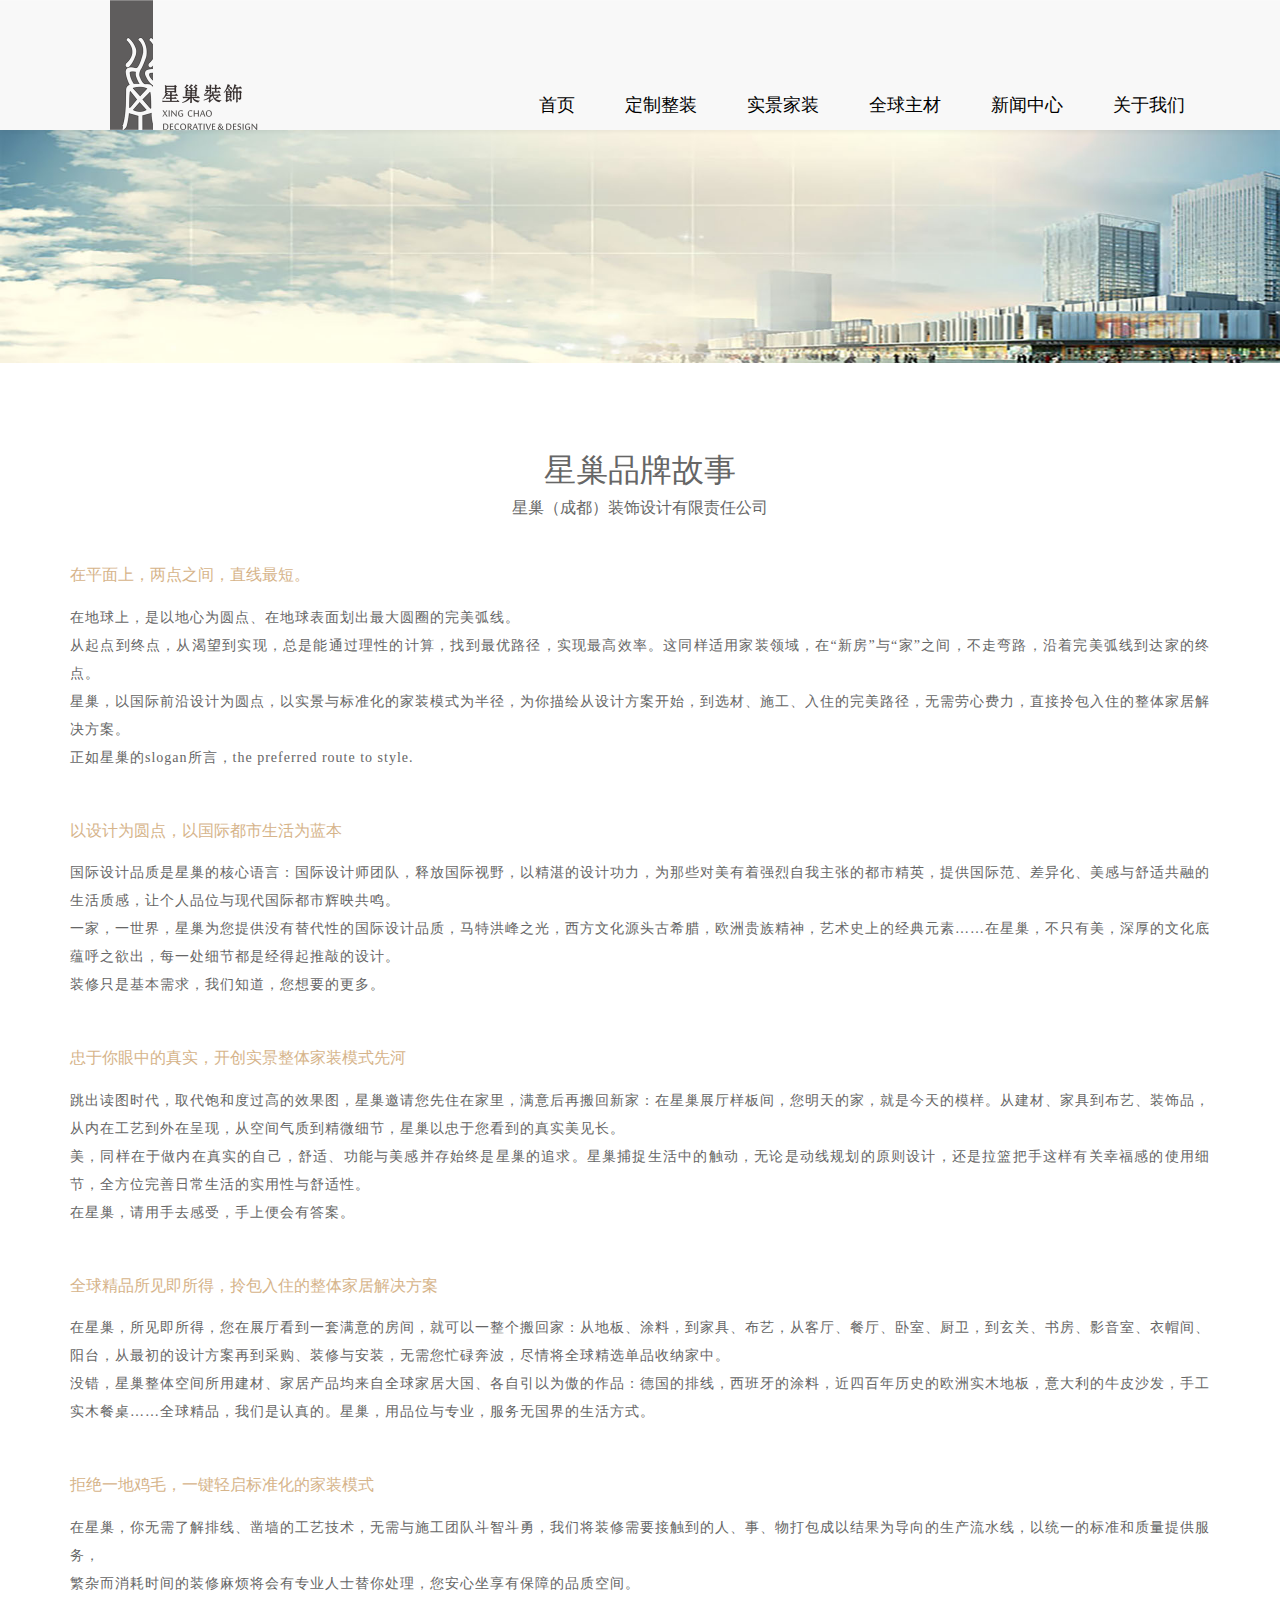
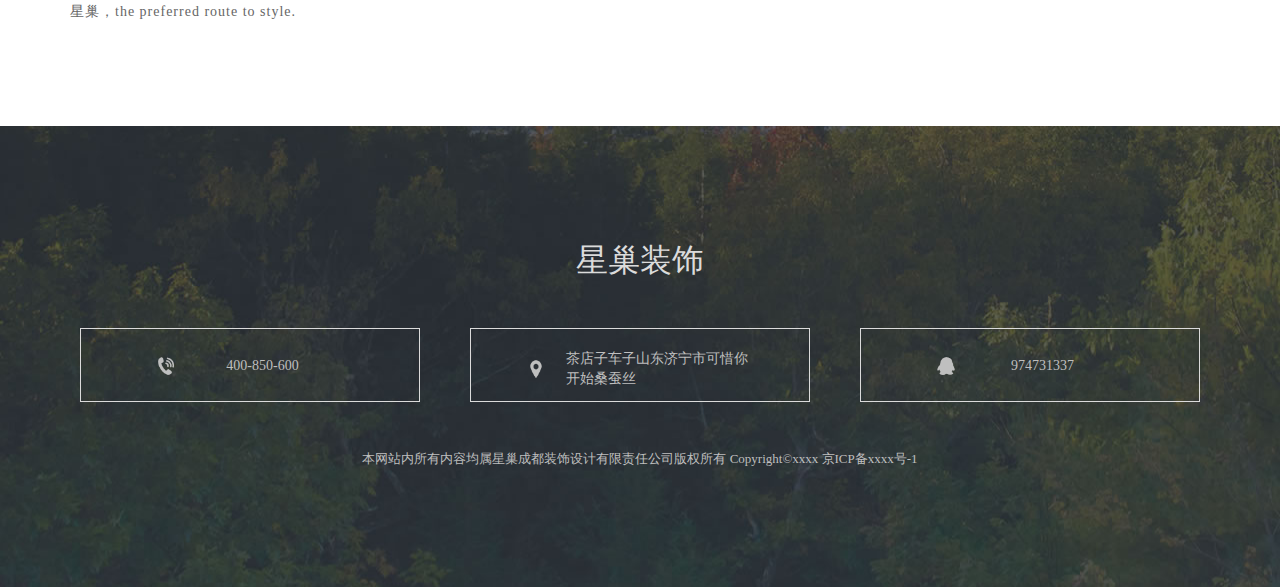
<file: WebContent/aboutus.html>
<!DOCTYPE html>
<html>
<head>
<meta charset="UTF-8">
<title>关于我们</title>
    <link rel="stylesheet" href="css/bootstrap.css" />
    <link rel="stylesheet" href="css/bootstrap-theme.css" />
    <link rel="stylesheet" href="css/font-awesome.css" />
    <link rel="stylesheet" href="css/style/style.css" />
    <script type="text/javascript" src="js/jquery.js"></script>
    <script type="text/javascript" src="js/bootstrap.js"></script>
</head>
<body>
<header id="header"></header>
<div id="intro_banner">
	<img src="img/introBanner.jpg" />
</div>
<section id="intro_info">
	<div class="container">
		<div class="introTittle">
			<h1>星巢品牌故事</h1>
			<h2>星巢（成都）装饰设计有限责任公司</h2>
		</div>
		<div class="introText">
			<h4>在平面上，两点之间，直线最短。</h4>
			<p>在地球上，是以地心为圆点、在地球表面划出最大圆圈的完美弧线。</p>
			<p>从起点到终点，从渴望到实现，总是能通过理性的计算，找到最优路径，实现最高效率。这同样适用家装领域，在“新房”与“家”之间，不走弯路，沿着完美弧线到达家的终点。</p>
			<p>星巢，以国际前沿设计为圆点，以实景与标准化的家装模式为半径，为你描绘从设计方案开始，到选材、施工、入住的完美路径，无需劳心费力，直接拎包入住的整体家居解决方案。</p>
			<p>正如星巢的slogan所言，the preferred route to style.</p>
			<h4>以设计为圆点，以国际都市生活为蓝本</h4>
			<p>国际设计品质是星巢的核心语言：国际设计师团队，释放国际视野，以精湛的设计功力，为那些对美有着强烈自我主张的都市精英，提供国际范、差异化、美感与舒适共融的生活质感，让个人品位与现代国际都市辉映共鸣。</p>
			<p>一家，一世界，星巢为您提供没有替代性的国际设计品质，马特洪峰之光，西方文化源头古希腊，欧洲贵族精神，艺术史上的经典元素……在星巢，不只有美，深厚的文化底蕴呼之欲出，每一处细节都是经得起推敲的设计。</p>
			<p>装修只是基本需求，我们知道，您想要的更多。</p>
			<h4>忠于你眼中的真实，开创实景整体家装模式先河</h4>
			<p>跳出读图时代，取代饱和度过高的效果图，星巢邀请您先住在家里，满意后再搬回新家：在星巢展厅样板间，您明天的家，就是今天的模样。从建材、家具到布艺、装饰品，从内在工艺到外在呈现，从空间气质到精微细节，星巢以忠于您看到的真实美见长。</p>
			<p>美，同样在于做内在真实的自己，舒适、功能与美感并存始终是星巢的追求。星巢捕捉生活中的触动，无论是动线规划的原则设计，还是拉篮把手这样有关幸福感的使用细节，全方位完善日常生活的实用性与舒适性。</p>
			<p>在星巢，请用手去感受，手上便会有答案。</p>
			<h4>全球精品所见即所得，拎包入住的整体家居解决方案</h4>
			<p>在星巢，所见即所得，您在展厅看到一套满意的房间，就可以一整个搬回家：从地板、涂料，到家具、布艺，从客厅、餐厅、卧室、厨卫，到玄关、书房、影音室、衣帽间、阳台，从最初的设计方案再到采购、装修与安装，无需您忙碌奔波，尽情将全球精选单品收纳家中。</p>
			<p>没错，星巢整体空间所用建材、家居产品均来自全球家居大国、各自引以为傲的作品：德国的排线，西班牙的涂料，近四百年历史的欧洲实木地板，意大利的牛皮沙发，手工实木餐桌……全球精品，我们是认真的。星巢，用品位与专业，服务无国界的生活方式。</p>
			<h4>拒绝一地鸡毛，一键轻启标准化的家装模式</h4>
			<p>在星巢，你无需了解排线、凿墙的工艺技术，无需与施工团队斗智斗勇，我们将装修需要接触到的人、事、物打包成以结果为导向的生产流水线，以统一的标准和质量提供服务，</p>
			<p>繁杂而消耗时间的装修麻烦将会有专业人士替你处理，您安心坐享有保障的品质空间。</p>
			<p>星巢，the preferred route to style.</p>
		</div>
	</div>
</section>

<footer id="footer"></footer>
<script type="text/javascript" src="js/scripts/main.js"></script>
<script type="text/javascript" src="js/jquery.SuperSlide.2.1.2.js"></script>
</body>
</html>
</file>
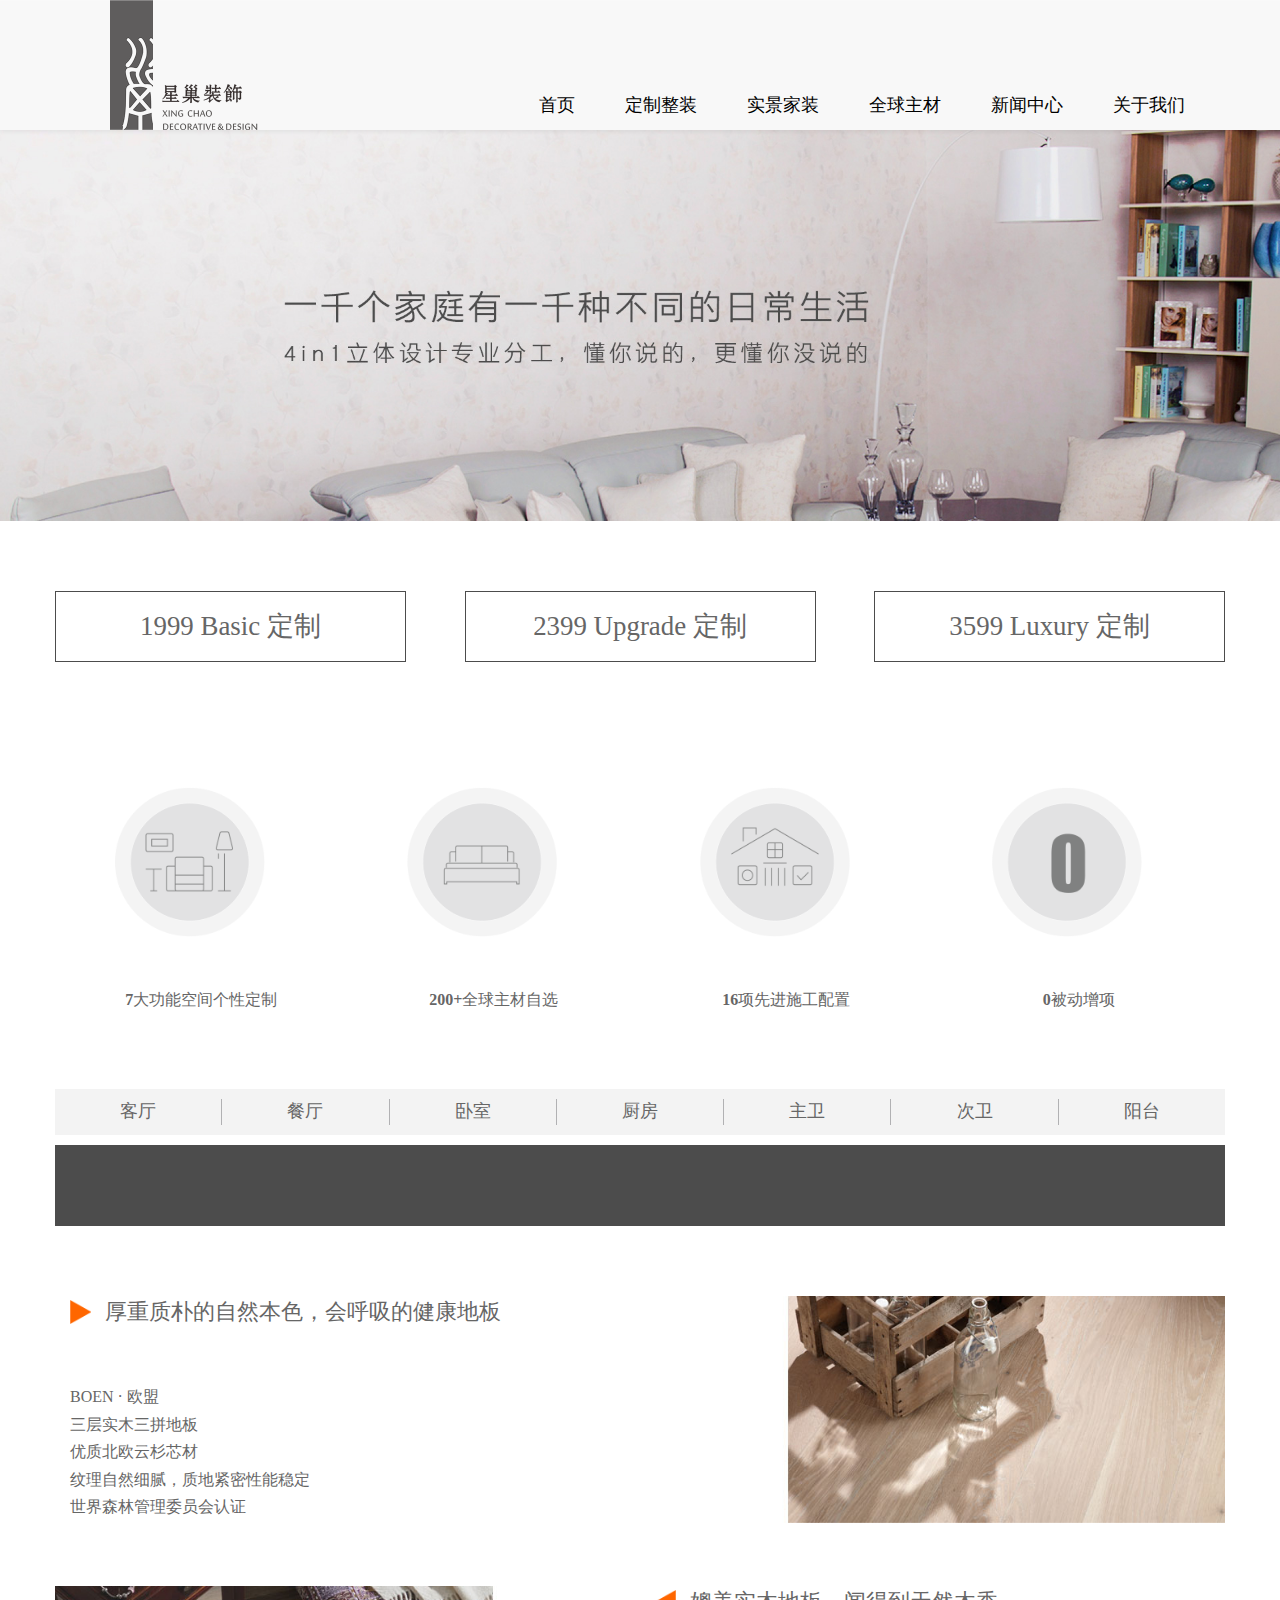
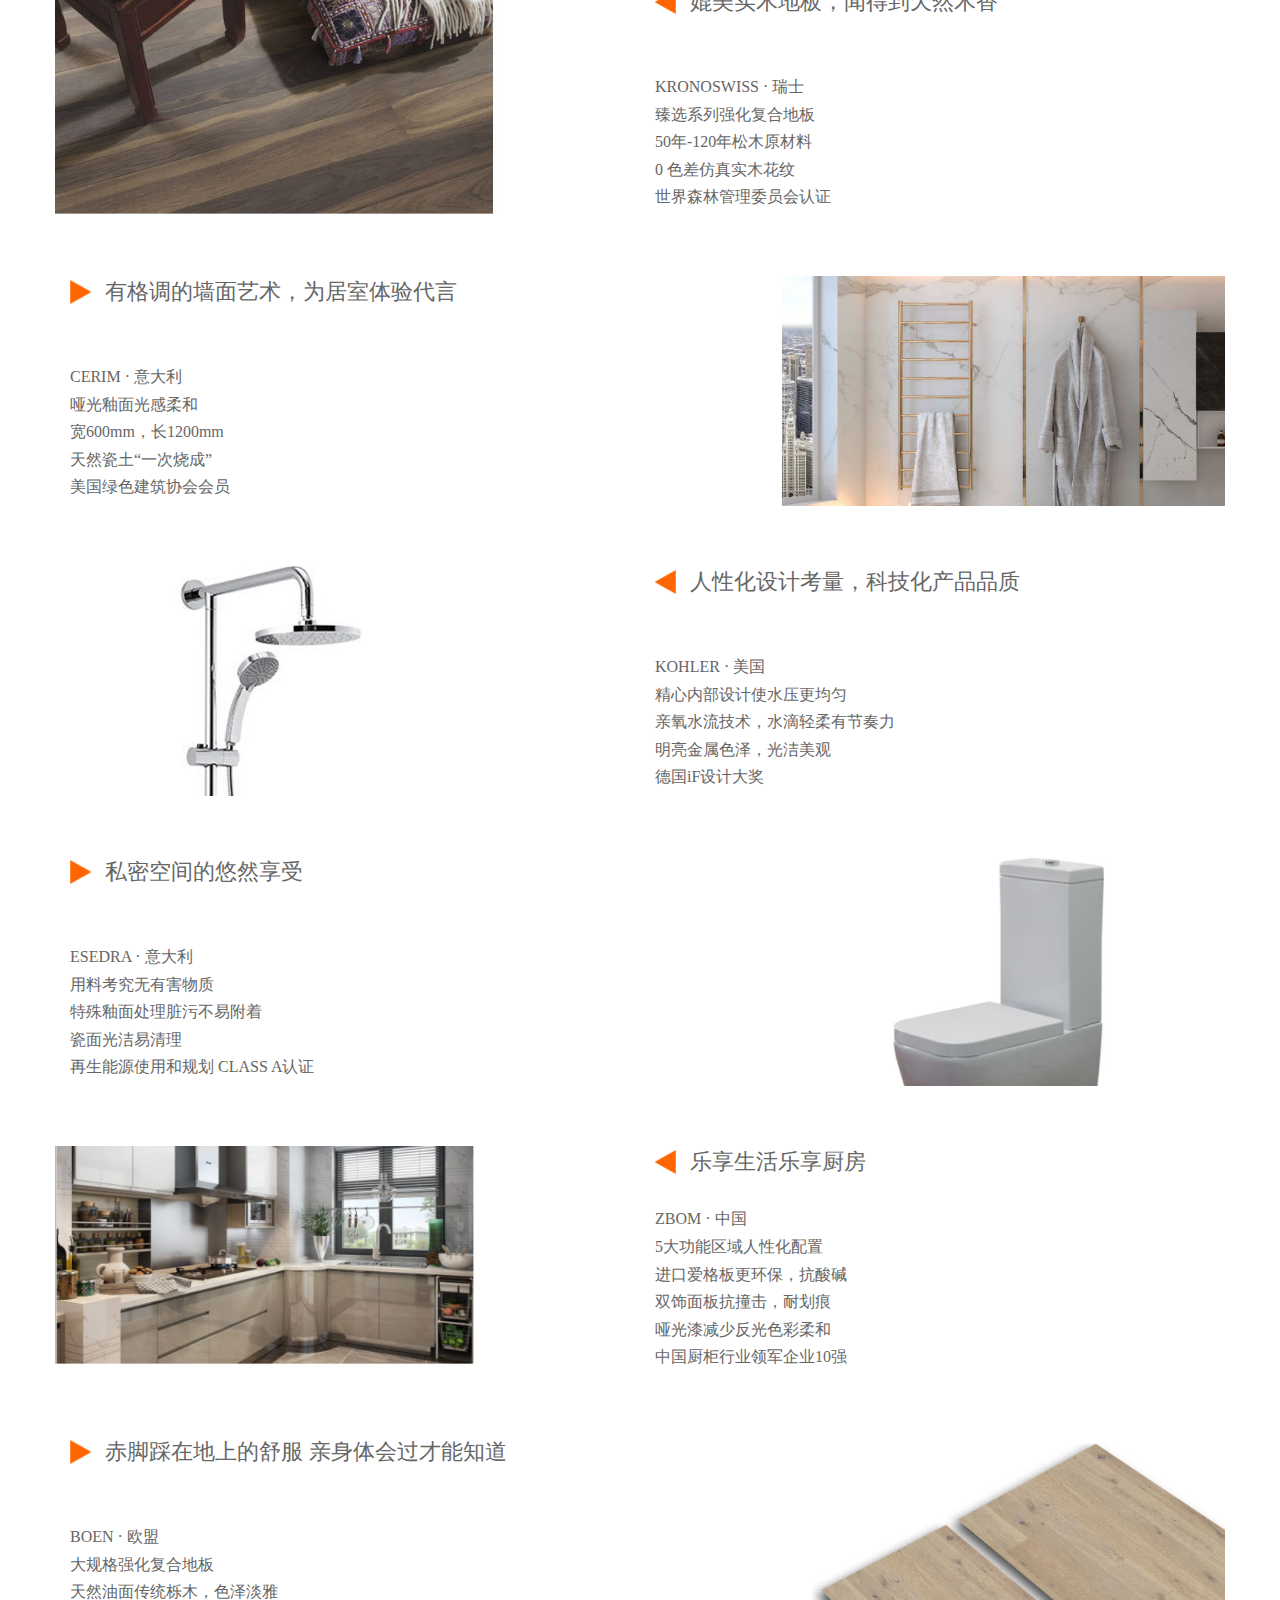
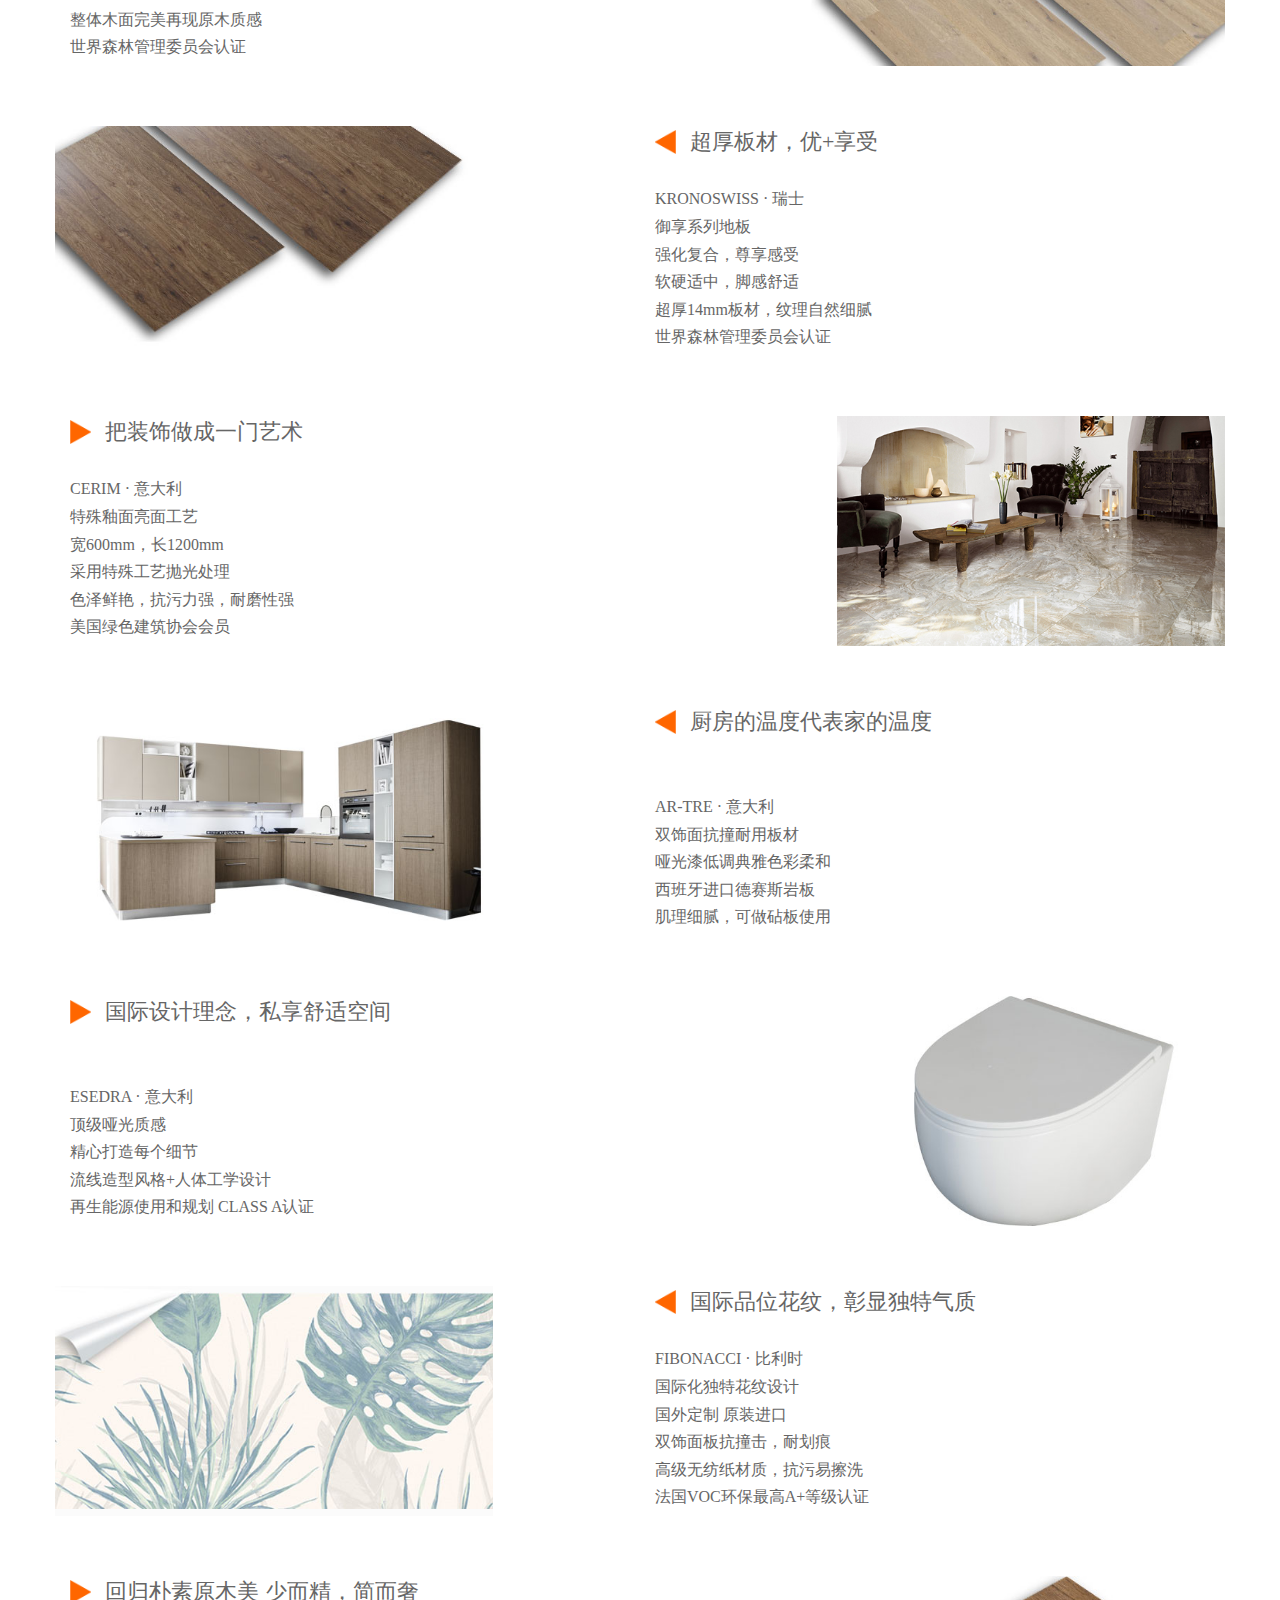
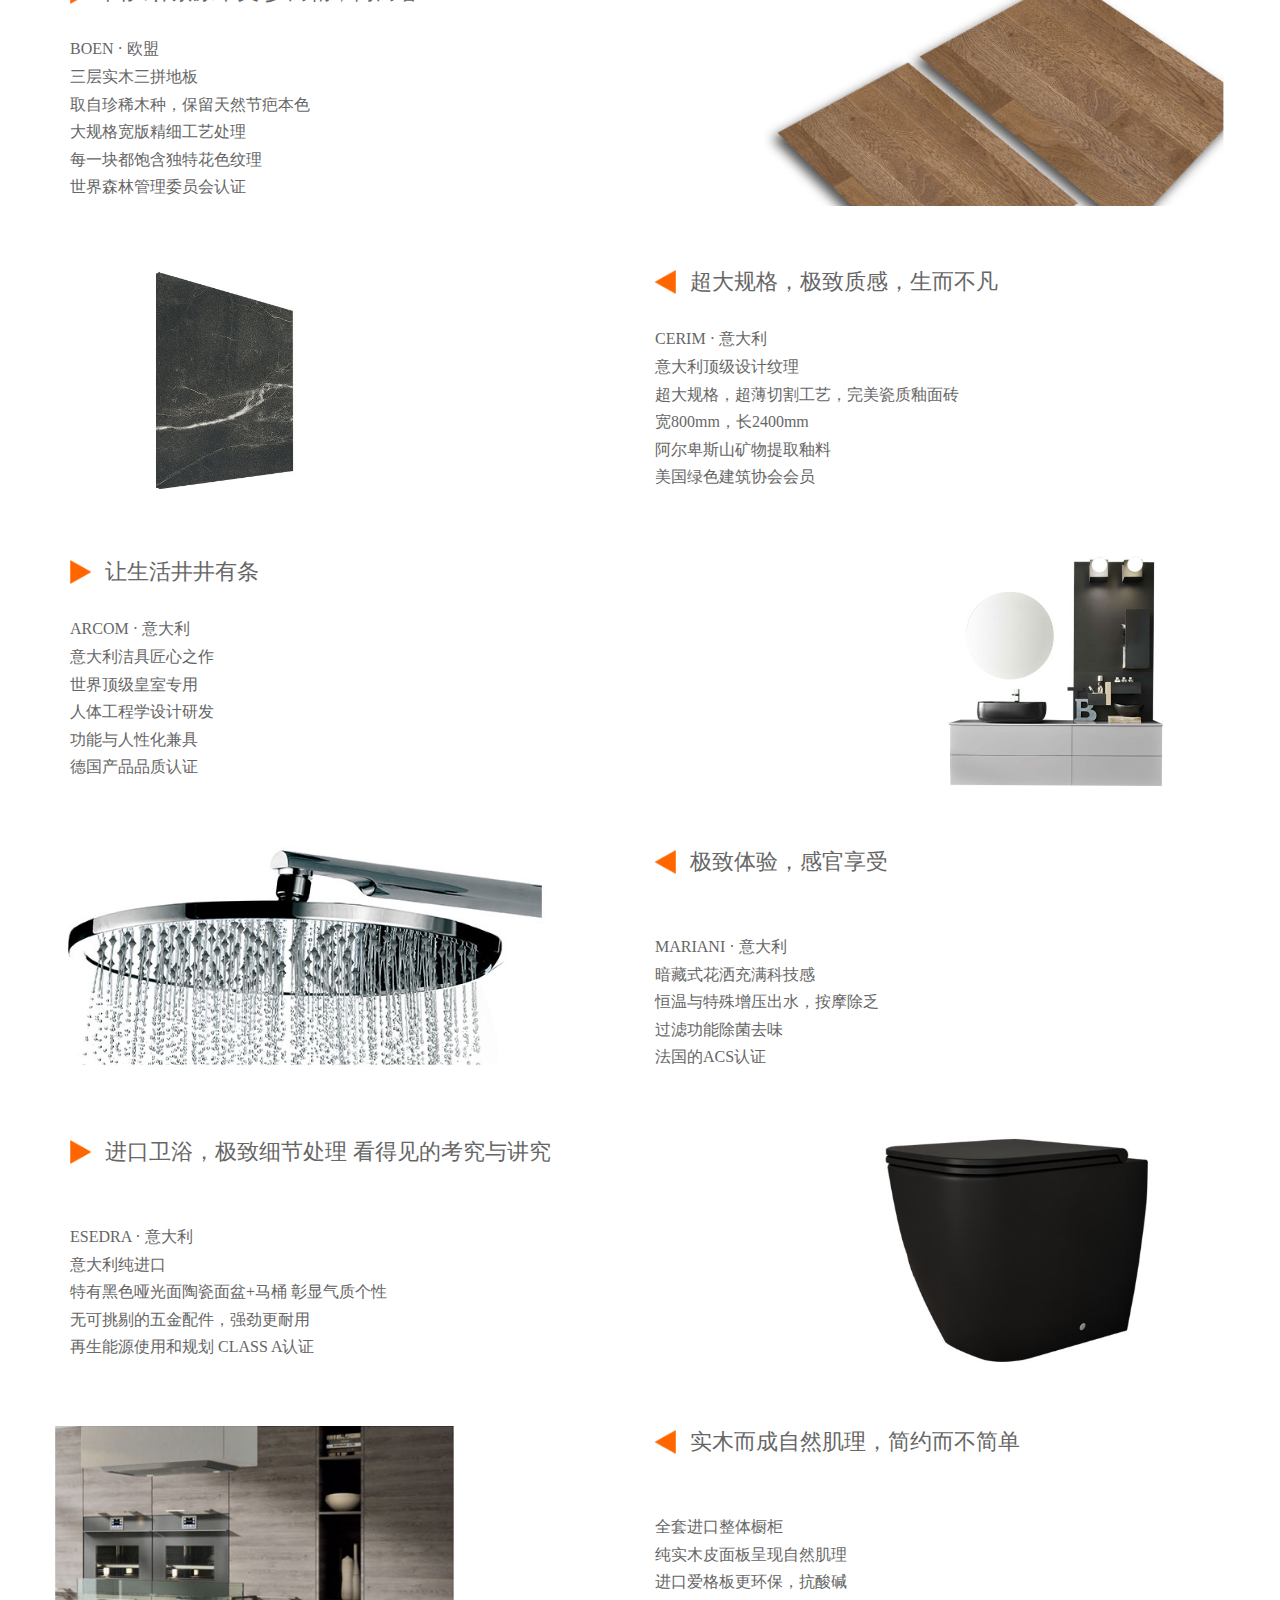
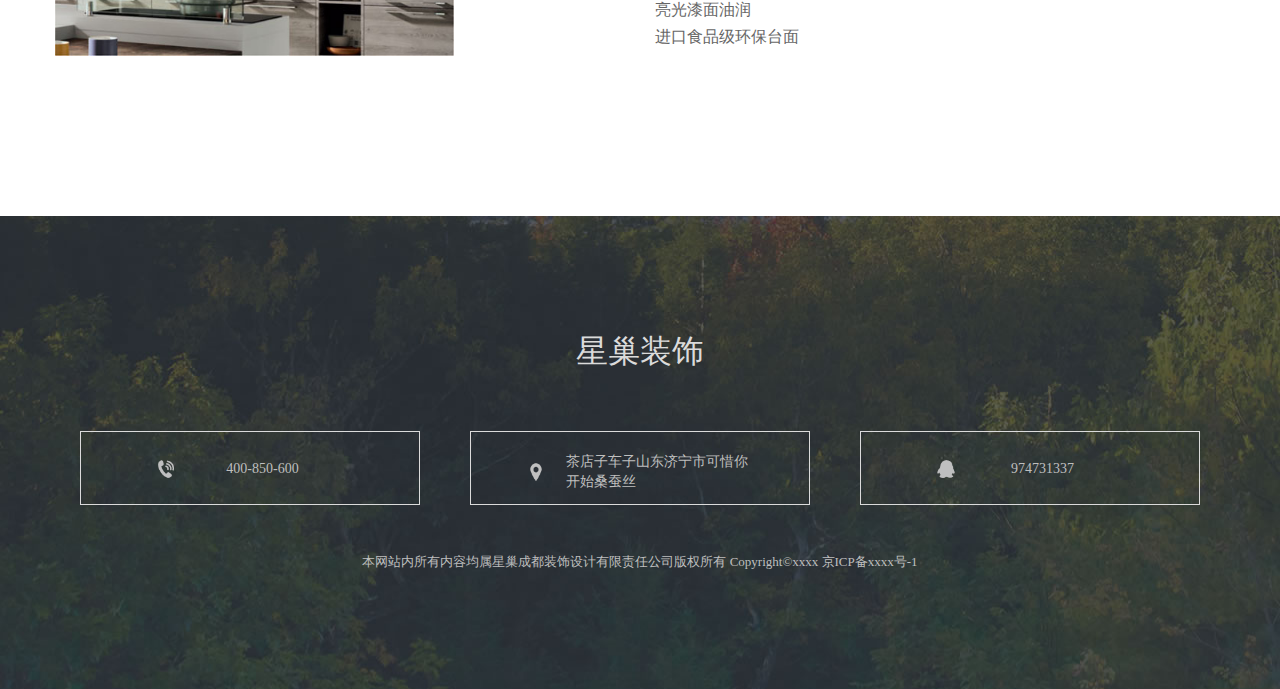
<file: WebContent/customized.html>
<!DOCTYPE html>
<html>
<head>
<meta charset="UTF-8">
<title>定制家装</title>
    <link rel="stylesheet" href="css/bootstrap.css" />
    <link rel="stylesheet" href="css/normalize.css" />
    <link rel="stylesheet" href="css/bootstrap-theme.css" />
    <link rel="stylesheet" href="css/font-awesome.css" />
    <link rel="stylesheet" href="css/style/style.css" />
    <script type="text/javascript" src="js/jquery.js"></script>
    <script type="text/javascript" src="js/bootstrap.js"></script>
    <script type="text/javascript" src="js/jquery.SuperSlide.2.1.2.js"></script>
</head>
<style>
	.brand-wrapper{
		height: 230px;
		margin-bottom: 60px;
	}
	.brand-text{
		height: 100%;
		display: flex;
 	    flex-direction: column;
  		justify-content: space-between;
	}
	.brand-img-right{
    	height: 100%;
		background-repeat: no-repeat;
        background-size: auto 100%;
        background-position: right 0;
	}
	.brand-img-left{
    	height: 100%;
		background-repeat: no-repeat;
        background-size: auto 100%;
        background-position: left 0;
	}
	.brand-text-left h2{
	    background-image: url(img/customized/triangle_tr.png);
		background-repeat: no-repeat;
        background-size: auto 100%;
        background-position: left 0;
        padding-left: 35px;
	}
	.brand-text-right h2{
	    background-image: url(img/customized/triangle_tl.png);
		background-repeat: no-repeat;
        background-size: auto 100%;
        background-position: left 0;
        padding-left: 35px;
	}
	.img1{
		background-image: url(img/customized/1999-1.jpeg);
	}
	.img2{
		background-image: url(img/customized/1999-2.jpeg);
	}
	.img3{
		background-image: url(img/customized/1999-3.jpeg);
	}
	.img4{
		background-image: url(img/customized/1999-4.jpeg);
	}
	.img5{
		background-image: url(img/customized/1999-5.jpg);
	}
	.img6{
		background-image: url(img/customized/1999-6.jpeg);
	}
	.img7{
		background-image: url(img/customized/2399-1.jpg);
	}
	.img8{
		background-image: url(img/customized/2399-2.jpg);
	}
	.img9{
		background-image: url(img/customized/2399-3.jpeg);
	}
	.img10{
		background-image: url(img/customized/2399-4.jpg);
	}
	.img11{
		background-image: url(img/customized/2399-5.jpg);
	}
	.img12{
		background-image: url(img/customized/2399-6.jpg);
	}
	.img13{
		background-image: url(img/customized/3599-1.jpg);
	}
	.img14{
		background-image: url(img/customized/3599-2.jpg);
	}
	.img15{
		background-image: url(img/customized/3599-3.jpg);
	}
	.img16{
		background-image: url(img/customized/3599-4.jpg);
	}
	.img17{
		background-image: url(img/customized/3599-5.jpg);
	}
	.img18{
		background-image: url(img/customized/3599-6.jpg);
	}
</style>
<body>
<header id="header"></header>
<div id="shijing_banner">
	<img src="img/banner/banner-dingzhi.jpg" />
</div>
<section id="classNav">
	<div class="container fixedInTop" style="padding-left:0;padding-right:0">
		<ul class="customized-nav">
			<li class="box" onclick="customizedChange(1)"><span>1999 Basic 定制</span></li>
			<li class="box" onclick="customizedChange(2)"><span>2399 Upgrade 定制</span></li>
			<li class="box" onclick="customizedChange(3)"><span>3599 Luxury 定制</span></li>
		</ul>
	</div>
</section>

<section id="customized_intro">
	<h1></h1>
	<div class="container icon">
		<div class="row">
			<div class="col-sm-3">
				<div class="icon-img">
					<img src="img/customized/icon1.png" />
					<img class="active" src="img/customized/icon1_active.png" />
				</div>
				<h4><strong>7</strong>大功能空间个性定制</h4>
			</div>
			<div class="col-sm-3">
				<div class="icon-img">
					<img src="img/customized/icon2.png" />
					<img class="active" src="img/customized/icon2_active.png" />
				</div>	
				<h4><strong>200+</strong>全球主材自选</h4>
			</div>
			<div class="col-sm-3">
				<div class="icon-img">
					<img src="img/customized/icon3.png" />
					<img class="active" src="img/customized/icon3_active.png" />
				</div>
				<h4><strong>16</strong>项先进施工配置</h4>
			</div>
			<div class="col-sm-3">
				<div class="icon-img">
					<img src="img/customized/icon4.png" />
					<img class="active" src="img/customized/icon4_active.png" />
				</div>
				<h4><strong>0</strong>被动增项</h4>
			</div>
		</div>
	</div>
</section>

<section id="customized_zone">
    <h1></h1>
	<div class="container style1_info">
		<div class="row hd">
			<ul class="zone-btn-wrapper">
				<li class="zone-btn"><span>客厅</span></li>
				<li class="zone-btn"><span>餐厅</span></li>
				<li class="zone-btn"><span>卧室</span></li>
				<li class="zone-btn"><span>厨房</span></li>
				<li class="zone-btn"><span>主卫</span></li>
				<li class="zone-btn"><span>次卫</span></li>
				<li class="zone-btn"><span>阳台</span></li>
			</ul>
		</div>
		<div class="row bd zone-img-bd">
		</div>
	</div>
</section>
<div class="container customizedIntro3">
    <h1></h1>
</div>
<section id="customized_brand">
	<div class="container brand1">
		<ul class="brand-wrapper row">
			<li class="brand-text brand-text-left col-sm-6">
				<h2>厚重质朴的自然本色，会呼吸的健康地板</h2>
				<div>
					<h4>BOEN · 欧盟</h4>
					<h4>三层实木三拼地板</h4>
					<h4>优质北欧云杉芯材</h4>
					<h4>纹理自然细腻，质地紧密性能稳定</h4>
					<h4>世界森林管理委员会认证</h4>
				</div>
			</li>
			<li class="brand-img-right col-sm-6 img1"></li>
		</ul>
		<ul class="brand-wrapper row">
			<li class="brand-img-left col-sm-6 img2"></li>
			<li class="brand-text brand-text-right col-sm-6">
				<h2>媲美实木地板，闻得到天然木香</h2>
				<div>
					<h4>KRONOSWISS · 瑞士</h4>
					<h4>臻选系列强化复合地板</h4>
					<h4>50年-120年松木原材料</h4>
					<h4>0 色差仿真实木花纹</h4>
					<h4>世界森林管理委员会认证</h4>
				</div>
			</li>
		</ul>
		<ul class="brand-wrapper row">
			<li class="brand-text brand-text-left col-sm-6">
				<h2>有格调的墙面艺术，为居室体验代言</h2>
				<div>
					<h4>CERIM · 意大利</h4>
					<h4>哑光釉面光感柔和</h4>
					<h4>宽600mm，长1200mm</h4>
					<h4>天然瓷土“一次烧成”</h4>
					<h4>美国绿色建筑协会会员</h4>
				</div>
			</li>
			<li class="brand-img-right col-sm-6 img3"></li>
		</ul>
		<ul class="brand-wrapper row">
			<li class="brand-img-left col-sm-6 img4"></li>
			<li class="brand-text brand-text-right col-sm-6">
				<h2>人性化设计考量，科技化产品品质</h2>
				<div>
					<h4>KOHLER · 美国</h4>
					<h4>精心内部设计使水压更均匀</h4>
					<h4>亲氧水流技术，水滴轻柔有节奏力</h4>
					<h4>明亮金属色泽，光洁美观</h4>
					<h4>德国iF设计大奖</h4>
				</div>
			</li>
		</ul>
		<ul class="brand-wrapper row">
			<li class="brand-text brand-text-left col-sm-6">
				<h2>私密空间的悠然享受</h2>
				<div>
					<h4>ESEDRA · 意大利</h4>
					<h4>用料考究无有害物质</h4>
					<h4>特殊釉面处理脏污不易附着</h4>
					<h4>瓷面光洁易清理</h4>
					<h4>再生能源使用和规划 CLASS A认证</h4>
				</div>
			</li>
			<li class="brand-img-right col-sm-6 img5"></li>
		</ul>
		<ul class="brand-wrapper row">
			<li class="brand-img-left col-sm-6 img6"></li>
			<li class="brand-text brand-text-right col-sm-6">
				<h2>乐享生活乐享厨房</h2>
				<div>
					<h4>ZBOM · 中国</h4>
					<h4>5大功能区域人性化配置</h4>
					<h4>进口爱格板更环保，抗酸碱</h4>
					<h4>双饰面板抗撞击，耐划痕</h4>
					<h4>哑光漆减少反光色彩柔和</h4>
					<h4>中国厨柜行业领军企业10强</h4>
				</div>
			</li>
		</ul>
	</div>
	
	<div class="container brand2">
		<ul class="brand-wrapper row">
			<li class="brand-text brand-text-left col-sm-6">
				<h2>赤脚踩在地上的舒服
亲身体会过才能知道</h2>
				<div>
					<h4>BOEN · 欧盟</h4>
					<h4>大规格强化复合地板</h4>
					<h4>天然油面传统栎木，色泽淡雅</h4>
					<h4>整体木面完美再现原木质感</h4>
					<h4>世界森林管理委员会认证</h4>
				</div>
			</li>
			<li class="brand-img-right col-sm-6 img7"></li>
		</ul>
		<ul class="brand-wrapper row">
			<li class="brand-img-left col-sm-6 img8"></li>
			<li class="brand-text brand-text-right col-sm-6">
				<h2>超厚板材，优+享受</h2>
				<div>
					<h4>KRONOSWISS · 瑞士</h4>
					<h4>御享系列地板</h4>
					<h4>强化复合，尊享感受</h4>
					<h4>软硬适中，脚感舒适</h4>
					<h4>超厚14mm板材，纹理自然细腻</h4>
					<h4>世界森林管理委员会认证</h4>
				</div>
			</li>
		</ul>
		<ul class="brand-wrapper row">
			<li class="brand-text brand-text-left col-sm-6">
				<h2>把装饰做成一门艺术</h2>
				<div>
					<h4>CERIM · 意大利</h4>
					<h4>特殊釉面亮面工艺</h4>
					<h4>宽600mm，长1200mm</h4>
					<h4>采用特殊工艺抛光处理</h4>
					<h4>色泽鲜艳，抗污力强，耐磨性强</h4>
					<h4>美国绿色建筑协会会员</h4>
				</div>
			</li>
			<li class="brand-img-right col-sm-6 img9"></li>
		</ul>
		<ul class="brand-wrapper row">
			<li class="brand-img-left col-sm-6 img10"></li>
			<li class="brand-text brand-text-right col-sm-6">
				<h2>厨房的温度代表家的温度</h2>
				<div>
					<h4>AR-TRE · 意大利</h4>
					<h4>双饰面抗撞耐用板材</h4>
					<h4>哑光漆低调典雅色彩柔和</h4>
					<h4>西班牙进口德赛斯岩板</h4>
					<h4>肌理细腻，可做砧板使用</h4>
				</div>
			</li>
		</ul>
		<ul class="brand-wrapper row">
			<li class="brand-text brand-text-left col-sm-6">
				<h2>国际设计理念，私享舒适空间</h2>
				<div>
					<h4>ESEDRA · 意大利</h4>
					<h4>顶级哑光质感</h4>
					<h4>精心打造每个细节</h4>
					<h4>流线造型风格+人体工学设计</h4>
					<h4>再生能源使用和规划 CLASS A认证</h4>
				</div>
			</li>
			<li class="brand-img-right col-sm-6 img11"></li>
		</ul>
		<ul class="brand-wrapper row">
			<li class="brand-img-left col-sm-6 img12"></li>
			<li class="brand-text brand-text-right col-sm-6">
				<h2>国际品位花纹，彰显独特气质</h2>
				<div>
					<h4>FIBONACCI · 比利时</h4>
					<h4>国际化独特花纹设计</h4>
					<h4>国外定制 原装进口</h4>
					<h4>双饰面板抗撞击，耐划痕</h4>
					<h4>高级无纺纸材质，抗污易擦洗</h4>
					<h4>法国VOC环保最高A+等级认证</h4>
				</div>
			</li>
		</ul>
	</div>
	
	<div class="container brand3">
		<ul class="brand-wrapper row">
			<li class="brand-text brand-text-left col-sm-6">
				<h2>回归朴素原木美
少而精，简而奢</h2>
				<div>
					<h4>BOEN · 欧盟</h4>
					<h4>三层实木三拼地板</h4>
					<h4>取自珍稀木种，保留天然节疤本色</h4>
					<h4>大规格宽版精细工艺处理</h4>
					<h4>每一块都饱含独特花色纹理</h4>
					<h4>世界森林管理委员会认证</h4>
				</div>
			</li>
			<li class="brand-img-right col-sm-6 img13"></li>
		</ul>
		<ul class="brand-wrapper row">
			<li class="brand-img-left col-sm-6 img14"></li>
			<li class="brand-text brand-text-right col-sm-6">
				<h2>超大规格，极致质感，生而不凡</h2>
				<div>
					<h4>CERIM · 意大利</h4>
					<h4>意大利顶级设计纹理</h4>
					<h4>超大规格，超薄切割工艺，完美瓷质釉面砖</h4>
					<h4>宽800mm，长2400mm</h4>
					<h4>阿尔卑斯山矿物提取釉料</h4>
					<h4>美国绿色建筑协会会员</h4>
				</div>
			</li>
		</ul>
		<ul class="brand-wrapper row">
			<li class="brand-text brand-text-left col-sm-6">
				<h2>让生活井井有条</h2>
				<div>
					<h4>ARCOM · 意大利</h4>
					<h4>意大利洁具匠心之作</h4>
					<h4>世界顶级皇室专用</h4>
					<h4>人体工程学设计研发</h4>
					<h4>功能与人性化兼具</h4>
					<h4>德国产品品质认证</h4>
				</div>
			</li>
			<li class="brand-img-right col-sm-6 img15"></li>
		</ul>
		<ul class="brand-wrapper row">
			<li class="brand-img-left col-sm-6 img16"></li>
			<li class="brand-text brand-text-right col-sm-6">
				<h2>极致体验，感官享受</h2>
				<div>
					<h4>MARIANI · 意大利</h4>
					<h4>暗藏式花洒充满科技感</h4>
					<h4>恒温与特殊增压出水，按摩除乏</h4>
					<h4>过滤功能除菌去味</h4>
					<h4>法国的ACS认证</h4>
				</div>
			</li>
		</ul>
		<ul class="brand-wrapper row">
			<li class="brand-text brand-text-left col-sm-6">
				<h2>进口卫浴，极致细节处理
看得见的考究与讲究</h2>
				<div>
					<h4>ESEDRA · 意大利</h4>
					<h4>意大利纯进口</h4>
					<h4>特有黑色哑光面陶瓷面盆+马桶 彰显气质个性</h4>
					<h4>无可挑剔的五金配件，强劲更耐用</h4>
					<h4>再生能源使用和规划 CLASS A认证</h4>
				</div>
			</li>
			<li class="brand-img-right col-sm-6 img17"></li>
		</ul>
		<ul class="brand-wrapper row">
			<li class="brand-img-left col-sm-6 img18"></li>
			<li class="brand-text brand-text-right col-sm-6">
				<h2>实木而成自然肌理，简约而不简单</h2>
				<div>
					<h4>全套进口整体橱柜</h4>
					<h4>纯实木皮面板呈现自然肌理</h4>
					<h4>进口爱格板更环保，抗酸碱</h4>
					<h4>亮光漆面油润</h4>
					<h4>进口食品级环保台面</h4>
				</div>
			</li>
		</ul>
	</div>
</section>
<footer id="footer"></footer>
<script type="text/javascript" src="js/scripts/main.js"></script>
<script type="text/javascript" src="js/scripts/customized.js"></script>
</body>
</html>
</file>
<file: WebContent/css/style/style.css>
@CHARSET "UTF-8";
/* common */
body {
	font-family:"Microsoft YaHei";
	background:#fff;
	color:#666;
}
html{font-size:62.5%;font-size:14px;font-size:1.4rem; }
body{font-size:14px;font-size:1.4rem ; }
p{font-size:14px;font-size:1.4rem;padding:0;margin:0}
div {margin:0px; padding:0px;}
form {border-width: 0px; padding: 0px; }
ul {border-width: 0px; padding: 0px; }
li {border-width: 0px; padding: 0px; }
ul {list-style-type: none}
li {list-style-type: none}
img{ border:0px;}
a:link {color: #666; text-decoration: none; outline-style: none;text-decoration:none;}
a:visited {color: #666; text-decoration: none; outline-style: none;text-decoration:none;}
a:hover {color: #666; text-decoration: underline;text-decoration:none;}
li{ list-style:none;}
*{ margin:0px; padding:0px;}
h1,h2,h3,h4,h5,h6{font-weight:normal;}
h1{font-size:32px;}
h2{font-size:22px;margin: 0.2rem 0;}
h3{font-size:18px;}
h4{font-size:16px;}
article,aside,dialog,footer,header,section,footer,nav,figure,menu{display:block}
section{margin-top:70px;}
.main-title{
	text-align: center;
    margin-bottom: 40px;
}
.main-title h1{
	font-size: 34px;
}
.main-title p{
	font-size: 16px;
}
.second-title{
	text-align: center;
    margin-bottom: 40px;
}
.second-title h1{
	font-size: 25px;
	margin-bottom: 20px;
}
.second-title h2{
	font-size: 20px;
	margin-bottom: 20px;
}
.second-title p{
	font-size: 12px;
	line-height: 24px;
}
font{
	color: #d6b48a;	
}
/* nav */
.phone>li{
	height: 83px;
	line-height: 83px;
}
nav{
	//background: rgba(48, 55, 63, 0.95) !important;
	border: none !important;
	border-radius: 0 !important;
	height: 130px;
	margin-bottom: 0 !important;
	z-index: 1000;
	
}
.dropdown-menu {
    background: rgba( 0, 0, 0, 0.75);
}
.dropdown-menu li{
	height: 40px !important;
}
.dropdown-menu li a{
    font-size:6px !important;
    line-height: 40px !important;
}
.dropdown-menu li a:hover{
	background: none;
}
/* 将导航下拉由点击触发变为hover促发 */
.navbar .nav > li .dropdown-menu {  
    margin: 0;  
}  
.navbar .nav > li:hover .dropdown-menu {  
    display: block;  
}  
#header .navbar-default{
	background-image:none !important;	
}
#header .navbar-nav li a:hover{
	color: #d6b48a !important;
}
#header .nav li a{
    color: #000;
    font-weight: normal;
    font-size: 18px;
    line-height: 50px;
    padding: 0 25px;
}
#header .navbar-brand{
	padding: 0;
}
#header .container{
	position: absolute;
	bottom: 0;
	right: 0;
}
#header img{
	position: absolute;
	bottom: 0;
}
.phone-number{
	font-weight: 700;
    font-size: 18px;
    color: #ffffff;
}
.phone-title {
	width: 35px;
	line-height: 130px;
	background-image: url("../../img/phone.png");
	background-repeat: no-repeat;
	background-position: center center;
	background-size: 25px 25px;
	margin-right:10px;
}
.phone-icon{
	width: 26px;
	height: 26px;
	margin-top: 26px;
}
.navbar-header .img-responsive{
	height: 130px;
}
.cur{
	background-color: red;
}
/* banner-轮播 */
		*{zoom:1}
		.fullSlide{ position:relative; background:#000; margin:0 auto; }
		.fullSlide .bd{ position:relative; z-index:0; }
		.fullSlide .bd li img{width:100%; vertical-align:top;  } 
		.fullSlide .hd{position:relative; z-index:1; margin-top:-30px; height:30px; line-height:30px;  text-align:center;
			  filter:alpha(opacity=60);opacity:0.6 
		}
		.fullSlide .hd ul{ text-align:center;  padding-top:5px;  }
		.fullSlide .hd ul li{ cursor:pointer; display:inline-block; *display:inline; zoom:1; width:8px; height:8px; margin:5px 5px 15px;background:url(images/tg_flash_p.png) -18px 0; overflow:hidden; 
			font-size:0;background-color:#fff;
		}
		.fullSlide .hd ul .on{ background-position:0 0; }
		.fullSlide .prev,.fullSlide .next{ z-index:1; display:block; width:55px; height:55px; position:relative; margin:-27% 0 0 3%; float:left;  background:url(images/arrow.png) 0 0 no-repeat; filter:alpha(opacity=40);opacity:0.4  }
		.fullSlide .next{  background-position:right 0; float:right; margin-right:3%  }
		.fullSlide .prev:hover,.fullSlide .next:hover{ filter:alpha(opacity=80);opacity:0.8 }
		.fullSlide .hd .on{background-color:#d1b790}
/* shijing */
#card .card-item {
	padding-left: 0;
	padding-right: 0;
	background-color: #fafafa;
	border: 1px solid #c1c1c1;
	-webkit-transition: all 0.3s ease-in-out;
    -moz-transition: all 0.3s ease-in-out;
    -o-transition: all 0.3s ease-in-out;
    transition: all 0.3s ease-in-out;
}
#card .card-item:hover{
    box-shadow: 0 0 20px 0 rgba(38, 38, 38,.5);
    color: #fff;
    -webkit-transform: scale(1.1);
    -moz-transform: scale(1.1);
    -o-transform: scale(1.1);
    -ms-transform: scale(1.1);
    z-index: 10;
}
#card .card-item:first-child{
	background:url("../../img/shijing/AGORA1.jpg");
    background-size: cover;  
    -moz-background-size: cover;  
    -webkit-background-size: cover;  
}
#card .card-item:nth-child(2){
	background:url("../../img/shijing/AGORA5.jpg");
    background-size: cover;  
    -moz-background-size: cover;  
    -webkit-background-size: cover;   
}
#card .card-item:nth-child(3){
	background:url("../../img/shijing/AGORA6.jpg");
    background-size: cover;  
    -moz-background-size: cover;  
    -webkit-background-size: cover;  
}
#card .card-item:nth-child(4){
	background:url("../../img/shijing/AGORA7.jpg");
    background-size: cover;  
    -moz-background-size: cover;  
    -webkit-background-size: cover;  
}
#card .card-item{
	height: 400px;
	border: none;
	color: #ddd;
}
#card .card-item h1{
	font-size: 20px;
}
#card {
	text-align: center;
}
#card a{
	position: absolute;
	bottom:30px;
	color: #8080ff;
	font-size: 12px;
}
.shijing-nav{
	display: -webkit-flex; /* Safari */
    display: flex;
    justify-content:space-between;
    width:100%;
}
.shijing-nav .box{
	width: 30%;
	text-align: center;
	background-color: #fff;
	font-size: 1rem;
	border-right: 1px solid #dbdbdb;;
	padding: 15px 0;
}
.shijing-nav .box:last-child{
	border-right:none;
}
.shijing-nav .box:hover {
	color: #d6b48a !important;
	cursor: pointer;
}
.shijing-nav .active{
	color: #fff;
    background-color: #4c4c4c;
}
.shijing-nav .active:hover{
	color: #fff !important;
}
/* footer */
#footer{
	padding: 97px 0 110px; 
	text-align: center;
	background: url(../../img/fbj.jpg);
	margin-top: 100px;
}
#footer a{
	color: #bfbfbf;
}
.footerH4{
	margin-top: 40px;
	font-size: 13px;
	color: #bfbfbf;
}
.footer-tittle{
	margin-bottom: 40px;
	color: #dbdbdb;
}
.infoContent li{
	height: 74px;
	color: #bfbfbf;
	padding-left: 25px;
	padding-right: 25px;
}
#footer .box{
	border: .7px solid #dbdbdb;
	padding: 0 50px 0 75px;
	height: inherit;
	font-size: 14px;
}
.singleRow{
	line-height: 74px;
}
.multiRowS{
	padding-left: 40px;
	margin-top: 20px;
	margin-left: -20px;
}
.infoContent li:first-child p span{
	display: block;
	width: inherit;
	background: url(../../img/phone-footer.png) no-repeat left center;
	background-size:20px 20px;
}
.infoContent li:nth-child(2) p span{
	display: block;
	width: inherit;
	background: url(../../img/address.png) no-repeat left center;
	background-size:20px 20px;
}
.infoContent li:last-child p span{
	display: block;
	width: inherit;
	background: url(../../img/QQ.png) no-repeat left center;
	background-size:20px 20px;
}
.content{
	padding:0;
	height:500px;
	-webkit-background-size: cover;
    -moz-background-size: cover;
    -o-background-size: cover;
    background-size: cover;
	background: no-repeat;
}
#classes .textContent{
	height: inherit;
	background:rgba( 0, 0, 0, 0.75);
	background: url(../../img/classes/hide_bj.png) no-repeat;
	padding: 0 35px;
}
#classes .textContent h1{
	padding-top:130px;
}
#classes2 .textContent {
	padding-left: 35px;
}
 .textContent h1{
	font-size: 70%;
	color: #ffffff;
}
 .textContent p{
	font-size: 43%;
	line-height:30px;
	color: #ffffff;
}
.squareButtonContent{
	display: flex;
	justify-content: space-between;
	flex-wrap: wrap;
	margin-bottom: 30px;
}
.squareButton{
	font-size: 16px;
	color: #a0a0a0;
	background: #ffffff;
	width: 160px;
	height: 45px;
	border: 1px solid #a0a0a0;
	text-align: center;
	padding-left: 40px;
	padding-right: 20px;
	margin-bottom: 10px;
}
.squareButton span{
	display: block;
	height:inherit;
	line-height: 45px;
}
.squareButton2{
	font-size: 16px;
	color: #a0a0a0;
	background: #ffffff;
	width: 160px;
	height: 45px;
	border: 1px solid #a0a0a0;
	text-align: center;
	padding-left: 40px;
	padding-right: 20px;
	margin-bottom: 10px;
}
.squareButton2 span{
	display: block;
	height:inherit;
	line-height: 45px;
}
.squareButtonContent li:first-child span{
	background: url("../../img/g1.png") no-repeat left center;
}
.squareButtonContent li:nth-child(2) span{
	background: url("../../img/g2.png") no-repeat left center;
}
.squareButtonContent li:nth-child(3) span{
	background: url("../../img/g3.png") no-repeat left center;
}
.squareButtonContent li:nth-child(4) span{
	background: url("../../img/g4.png") no-repeat left center;
}
.squareButtonContent li:nth-child(5) span{
	background: url("../../img/g5.png") no-repeat left center;
}
.squareButtonContent li:nth-child(6) span{
	background: url("../../img/g6.png") no-repeat left center;
}
.theme{
	color: #d6b48a !important;
	background: #30373f !important;
	border: none !important;
}

#classes2 .squareButtonContent li:first-child span{
	background: url("../../img/g7.png") no-repeat left center;
}
#classes2 .squareButtonContent li:nth-child(2) span{
	background: url("../../img/g8.png") no-repeat left center;
}
#classes2 .squareButtonContent li:nth-child(3) span{
	background: url("../../img/g9.png") no-repeat left center;
}
#classes2 .squareButtonContent li:nth-child(4) span{
	background: url("../../img/g10.png") no-repeat left center;
}
#classes2 .textContent{
	position:absolute;
	bottom:0;
	height: 120px;
	background:rgba( 0, 0, 0, 0.75);
}
/* aboutus页面 */
#intro_banner img{
	height:100%;
	width:100%;
	overflow: hidden;
}
#intro_banner{
	overflow:hidden;
}
.introTittle{
	text-align: center;
}
.introTittle h1{
	font-size: 32px;
}
.introTittle h2{
	font-size: 16px;
}
#intro_info h4{
	color:#d6b48a;
	margin-top: 50px;
	margin-bottom: 20px;
}
#intro_info p{
	font-size:14px;
	line-height: 28px;
    letter-spacing: 1px;
    text-align: justify;
}
/* shijing页面 */
#shijing_banner img{
	height:100%;
	width:100%;
	overflow: hidden;
}
.loctionImg{
	height:100%;
	width:inherit;
	overflow: hidden;
}
.materialImg{
	height:355px;
	overflow: hidden;
}
.materialImg img{
	height:100%;
	width:100%;
	overflow: hidden;
}
.style1_info{
	margin-top:40px;
}
.loctionInfo{
	border: 1px solid #b5b5b5;
	height: 355px;
	text-align: center;
}
.loctionInfo h1{
	font-size: 18px
}
.loctionInfo h2{
	font-size: 14px
}
#loction1{
	background: #f2f2f2;
}
#loction3{
	background: #f2f2f2;
}
#loction5{
	background: #f2f2f2;
}
#loction7{
	background: #f2f2f2;
}
/* 切换button公用代码 */
.buttonContent{
	display: flex;
	justify-content: space-between;
	flex-wrap: wrap;
	margin-bottom: 30px;
}
.button{
	font-size: 16px;
	color: #000000；
	background: #ffffff;
	width: 110px;
	height: 45px;
	border: 1px solid #a0a0a0;
	text-align: center;
	margin-bottom: 10px;
	cursor:pointer;
}
.button span{
	display: block;
	height:inherit;
	line-height: 45px;
}
.buttonContent .on{
	color: #d6b48a !important;
	background: #30373f !important;
	border: none !important;
}

/* customized页 */
.customized-nav{
	display: -webkit-flex; /* Safari */
    display: flex;
    justify-content:space-between;
    width:100%;
}
.customized-nav .box{
	width: 30%;
	text-align: center;
	background-color: #fff;
    border: 1px solid #4c4c4c;
	font-size: 1.2rem;
	padding: 15px 0;
}
.customized-nav .box:hover {
	color: #d6b48a !important;
	cursor: pointer;
}
.customized-nav .active{
	color: #fff;
    background-color: #4c4c4c;
}
.customized-nav .active:hover{
	color: #fff !important;
}

#customized_intro h1{
	text-align: center;
}
#customized_intro h4{
	text-align: center;
	margin-top:10px;
}
#customized_intro h4 strong{
	font-weight: 600;
}
#customized_intro .icon-img{
	padding: 2rem;
}
#customized_intro .icon img{
	width:100%;
	height:100%;
	max-height: 150px;
	max-width: 150px;
}
#customized_intro .icon .col-sm-3 img:last-child{
	display: none;
}
#customized_intro .icon .col-sm-3:hover img:first-child{
	display: none;
}
#customized_intro .icon .col-sm-3:hover img:last-child{
    display: block;
}
#customized_zone .zone-btn-wrapper{
	background: #f3f3f3;
	display: flex;
	justify-content: space-around;
}
#customized_zone .zone-btn-wrapper .zone-btn{
	cursor: pointer;
    flex-grow: 1;
	text-align: center;
	padding: 10px 0;
	font-size: .8rem;
}
#customized_zone .zone-btn-wrapper .zone-btn:hover {
	color: #d6b48a;
}
#customized_zone .zone-btn span{
	width:100%;
	display: block;
	border-right: 1px solid #b1b1b3;
}
#customized_zone .zone-btn:last-child span{
	border-right: none;
}
#customized_zone .zone-img img{
	width: 100%;
}
#customized_zone h1{
	text-align: center;
}	
#customized_zone .zone-btn-wrapper .on {
	background: #4c4c4c;
	color: #fff;
}
#customized_zone .zone-btn-wrapper .on:hover {
	color: #fff;
}
#customized_zone .zone-btn-wrapper .on span{
	border-right: none;
}
.customizedIntro3 h1{
	text-align: center;
	color: #fff;
} 
.customizedIntro3{
	background: #4c4c4c;
	padding: 30px 0;
}
</file>
